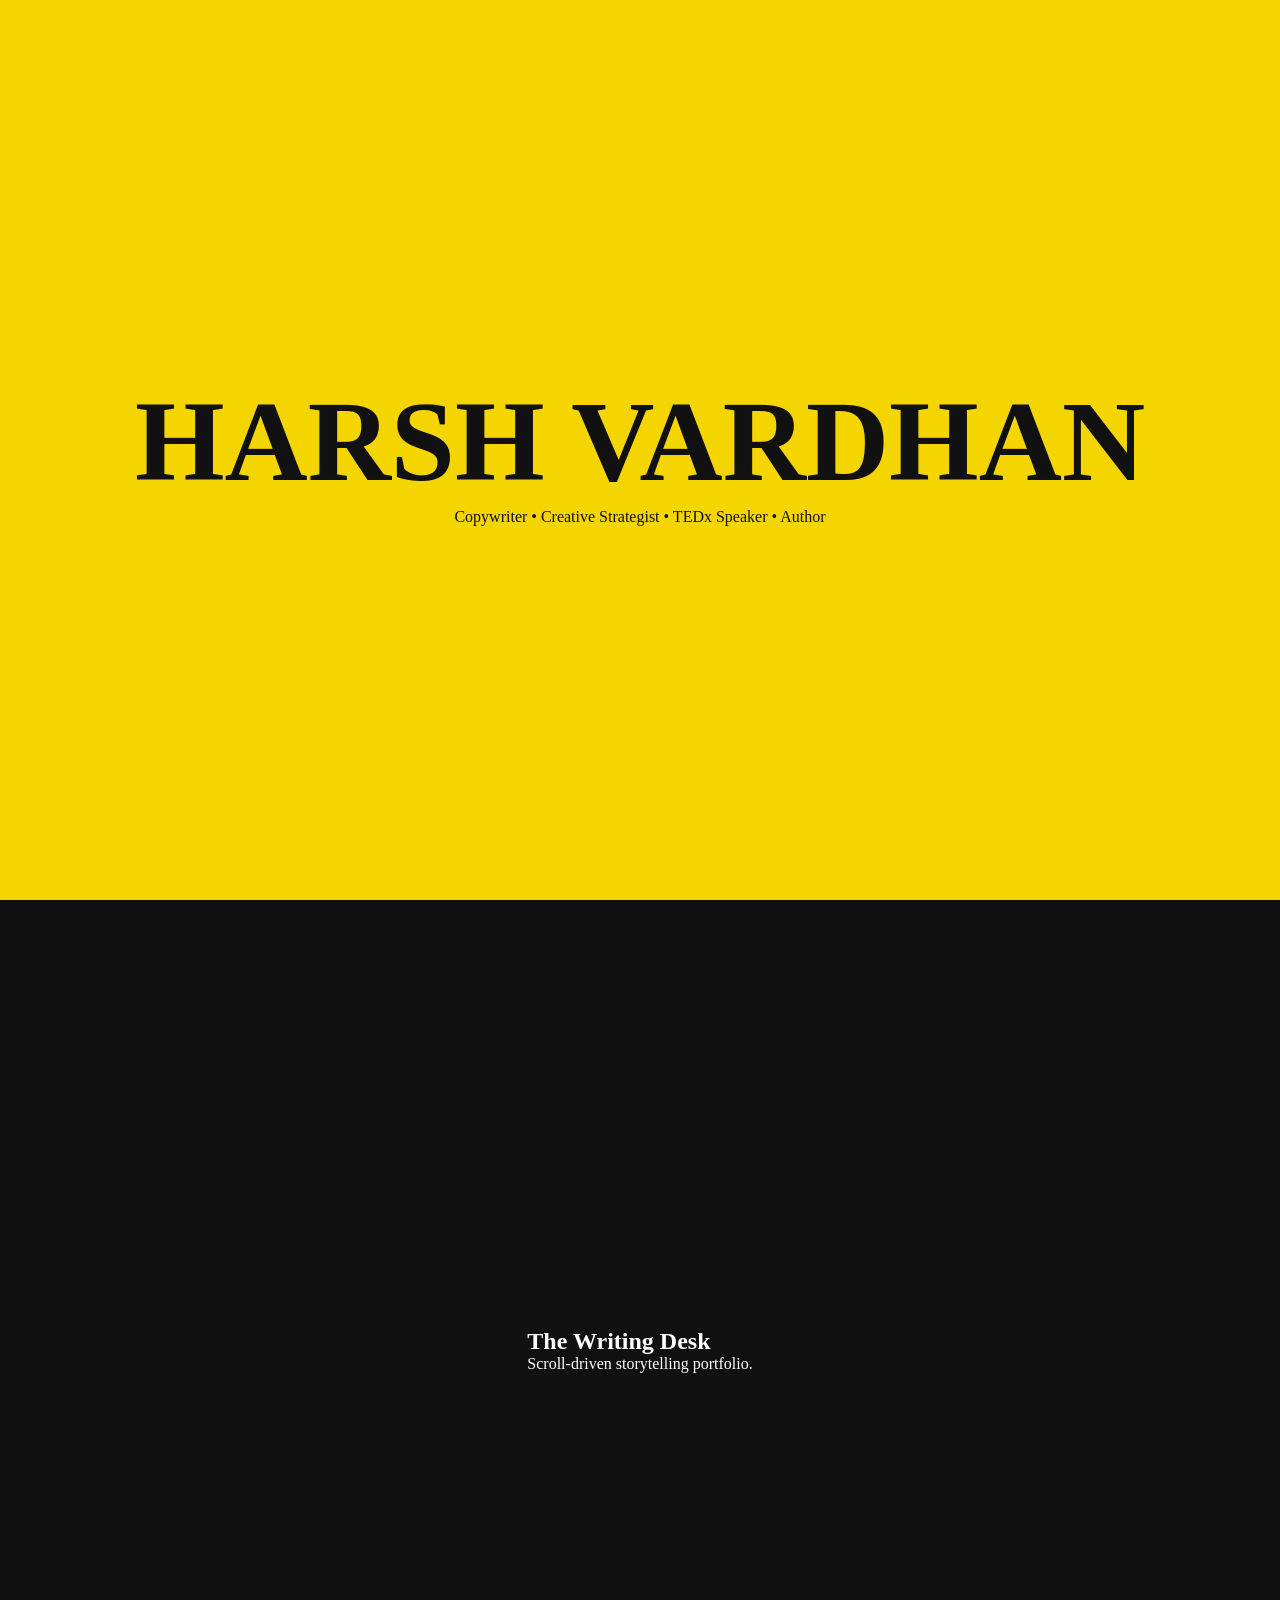
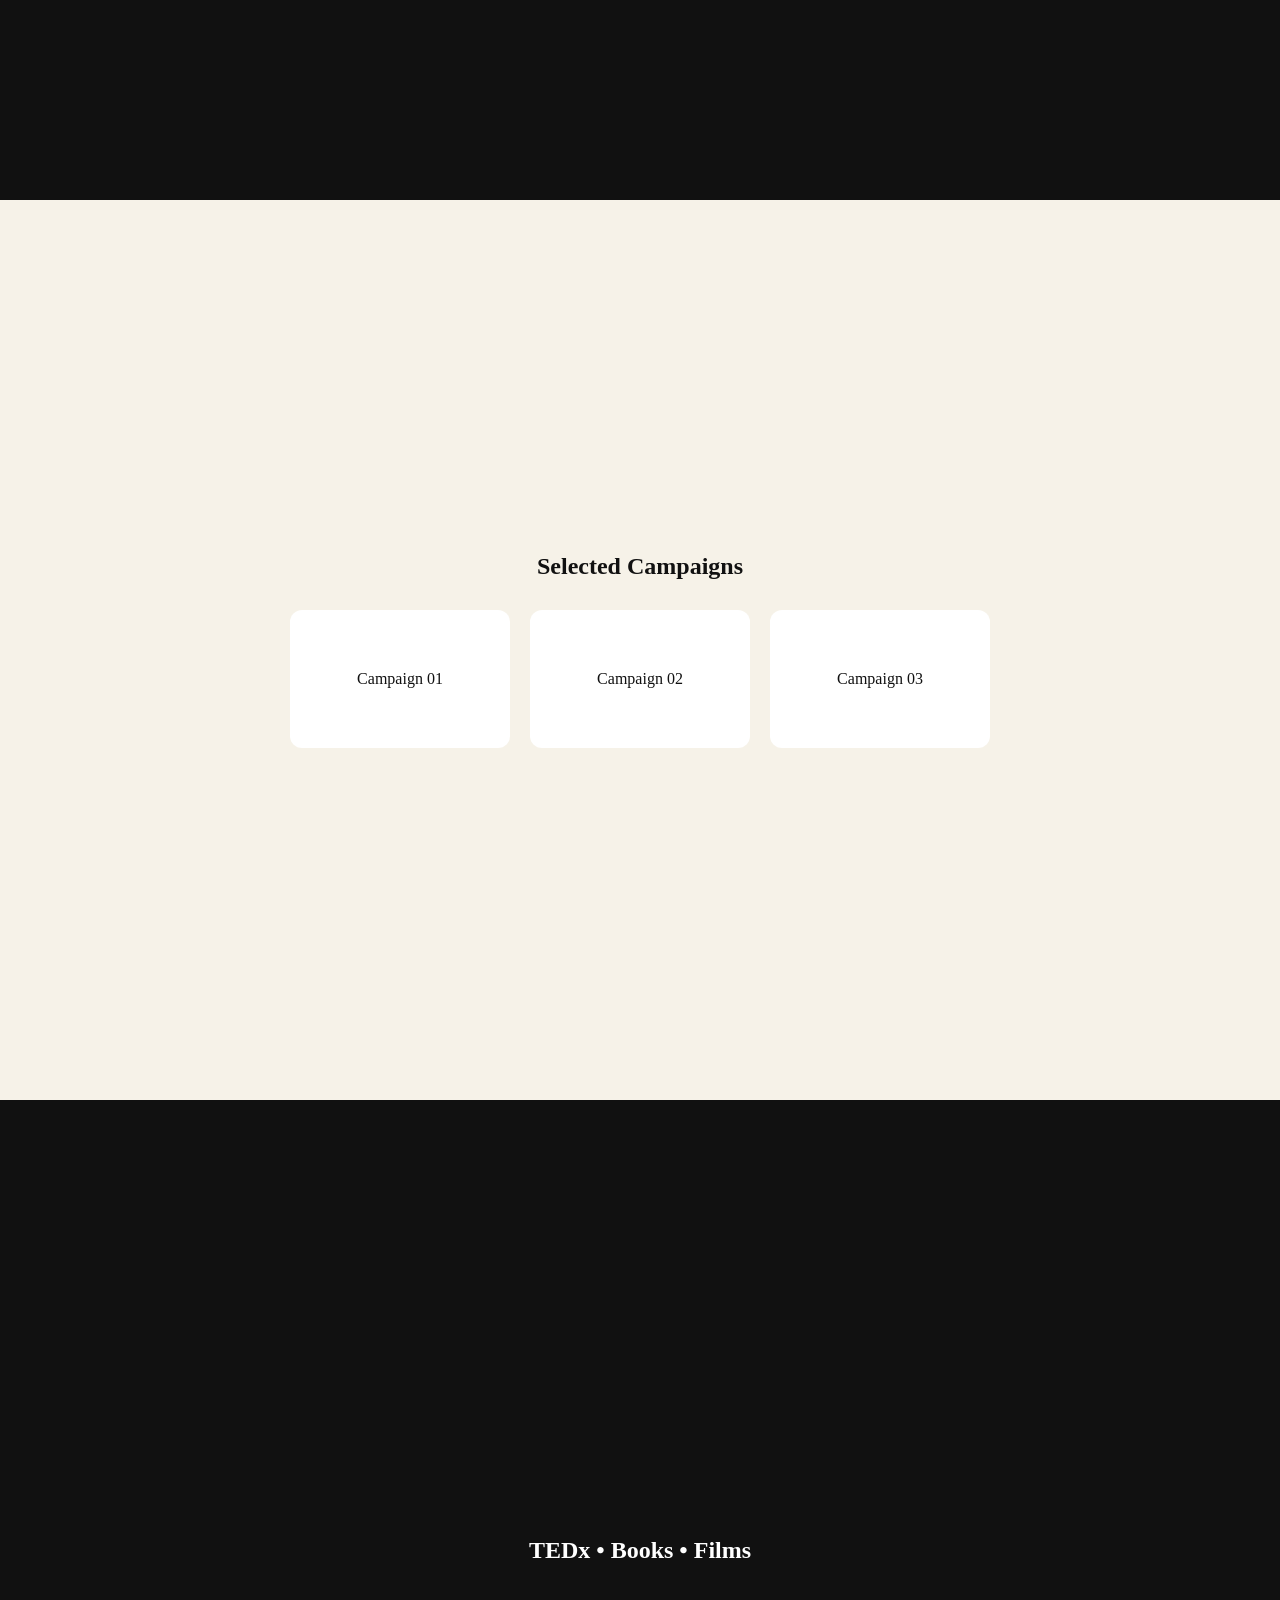
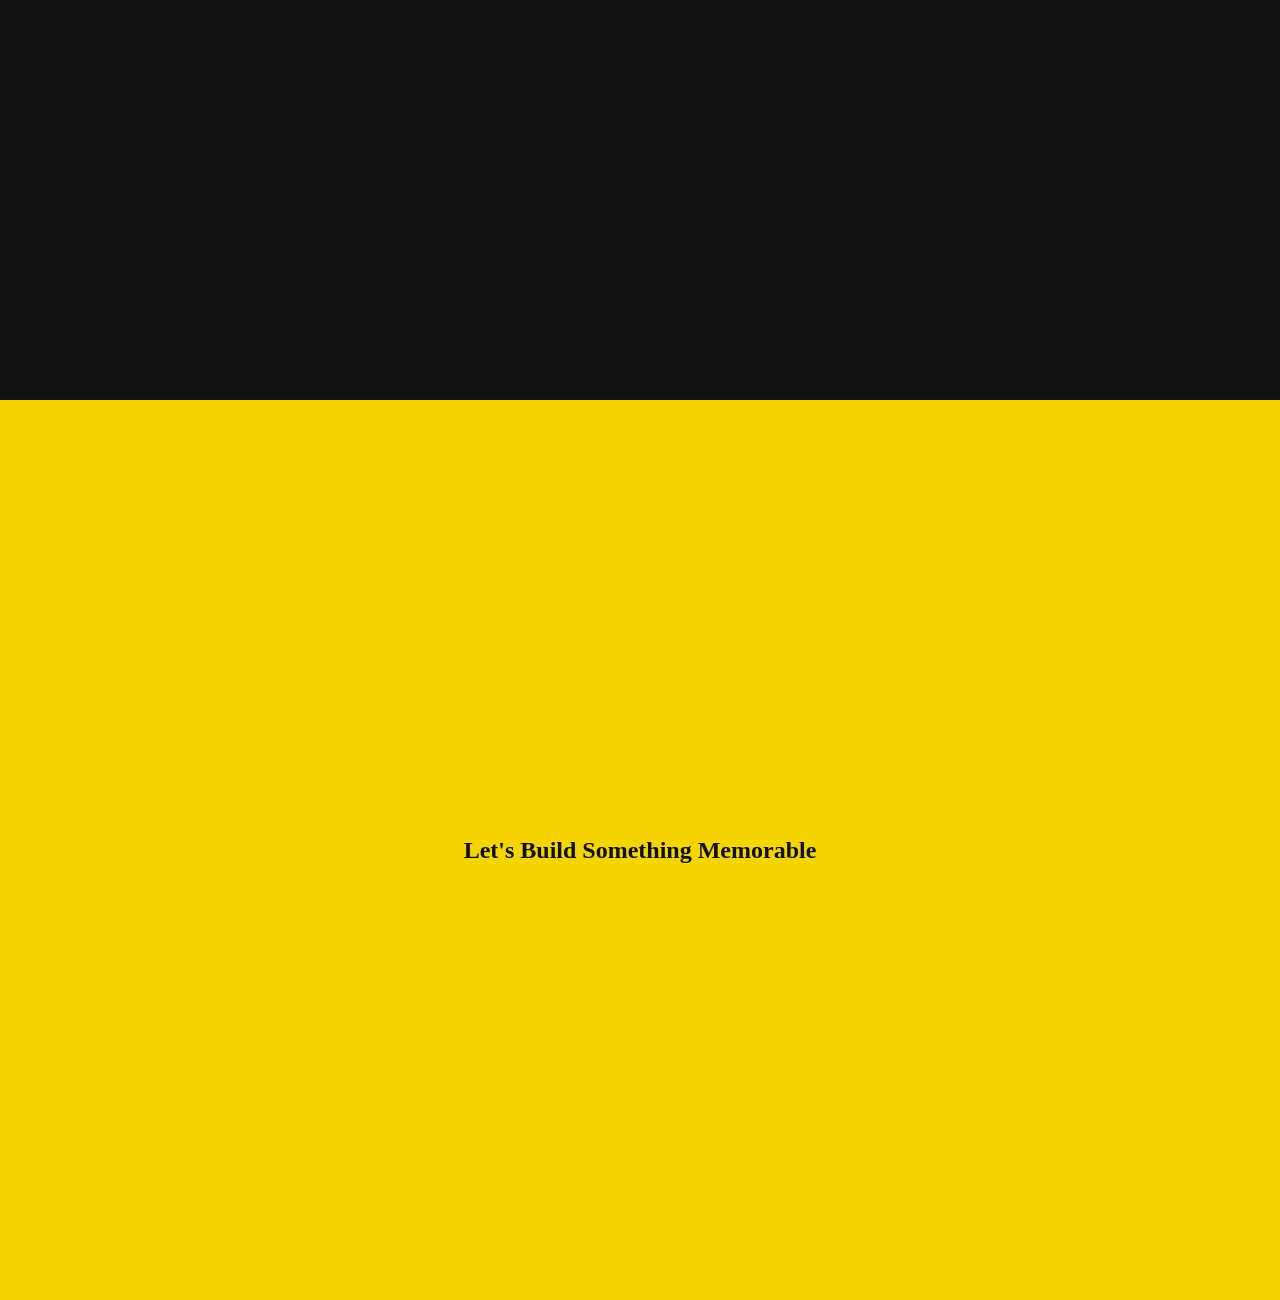
<file: index.html>
<!DOCTYPE html>
<html>
<head>
<meta charset='utf-8'>
<meta name='viewport' content='width=device-width,initial-scale=1'>
<title>Harsh Vardhan Portfolio</title>
<link rel='stylesheet' href='style.css'>
</head>
<body>

<section class='panel hero'>
<h1>HARSH VARDHAN</h1>
<p>Copywriter • Creative Strategist • TEDx Speaker • Author</p>
</section>

<section class='panel dark'>
<div>
<h2>The Writing Desk</h2>
<p>Scroll-driven storytelling portfolio.</p>
</div>
</section>

<section class='panel paper'>
<h2>Selected Campaigns</h2>
<div class='grid'>
<div class='card'>Campaign 01</div>
<div class='card'>Campaign 02</div>
<div class='card'>Campaign 03</div>
</div>
</section>

<section class='panel dark'>
<h2>TEDx • Books • Films</h2>
</section>

<section class='panel hero'>
<h2>Let's Build Something Memorable</h2>
</section>

<script src='script.js'></script>
</body>
</html>
</file>
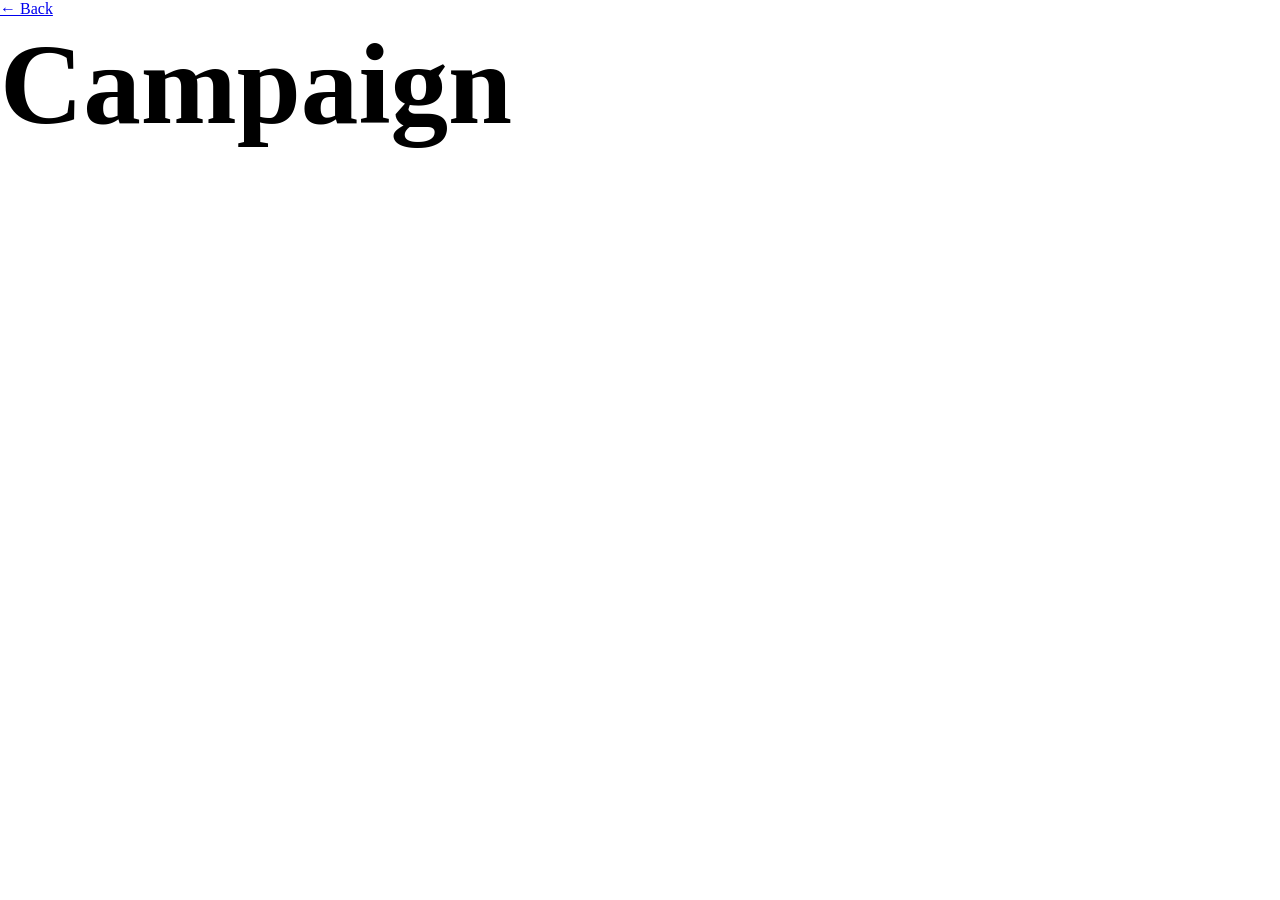
<file: campaign.html>
<!DOCTYPE html><html><head><link rel='stylesheet' href='style.css'></head><body class='campaign'><a href='index.html'>← Back</a><h1 id='t'></h1><script>document.getElementById('t').textContent=new URLSearchParams(location.search).get('name')||'Campaign';</script></body></html>
</file>
<file: style.css>
*{margin:0;padding:0;box-sizing:border-box}
body{font-family:Georgia,serif}
.panel{height:100vh;display:flex;flex-direction:column;justify-content:center;align-items:center;padding:40px;opacity:0;transform:translateY(50px);transition:.8s}
.hero{background:#f4d500;color:#111}
.dark{background:#111;color:#fff}
.paper{background:#f6f2e8;color:#111}
h1{font-size:9vw}
.grid{display:flex;gap:20px;margin-top:30px}
.card{background:white;padding:60px;border-radius:12px;min-width:220px;text-align:center}
.show{opacity:1;transform:none}
@media(max-width:768px){.grid{flex-direction:column}h1{font-size:16vw}}
</file>
